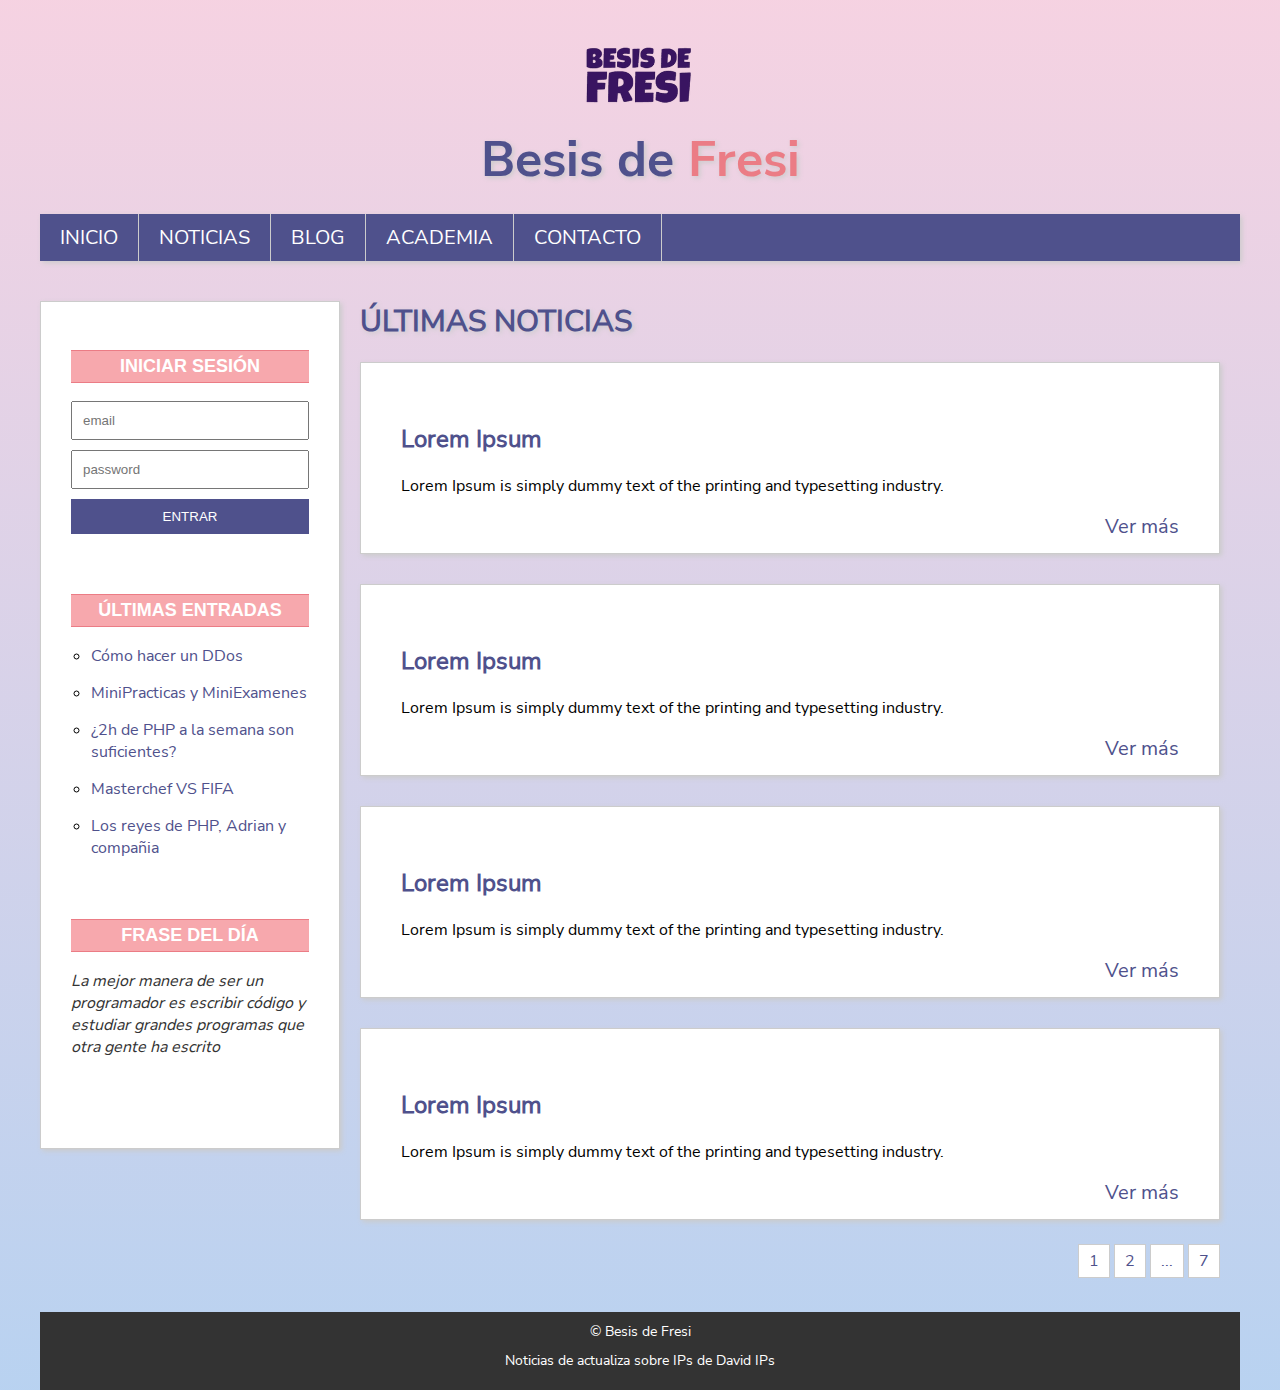
<file: index.html>
<!DOCTYPE html>
<html lang="es">
<head>
    <meta charset="UTF-8">
    <meta http-equiv="X-UA-Compatible" content="IE=edge">
    <meta name="viewport" content="width=device-width, initial-scale=1.0">
    <title>Besis de Fresi</title>
    <link rel="stylesheet" type="text/css" href="css/styles.css">
</head>
<body>
    <div id="container">
        <div include-html="./partials/header.html"></div>
        <div include-html="./partials/main-menu.html"></div>
        <div include-html="./partials/aside.html"></div>
        <div include-html="./partials/content.html"></div>
        <div include-html="./partials/footer.html"></div>      
    </div>

    <script src="./Js/include-html.js"></script> <!--Importar .html-->

</body>
</html>
</file>
<file: css/styles.css>
@import url("./colors.css");
@import url("./fonts.css");
@import url("./common.css");
@import url("./header.css");
@import url("./main-menu.css");
@import url("./aside.css");
@import url("./content.css");
@import url("./footer.css");
</file>
